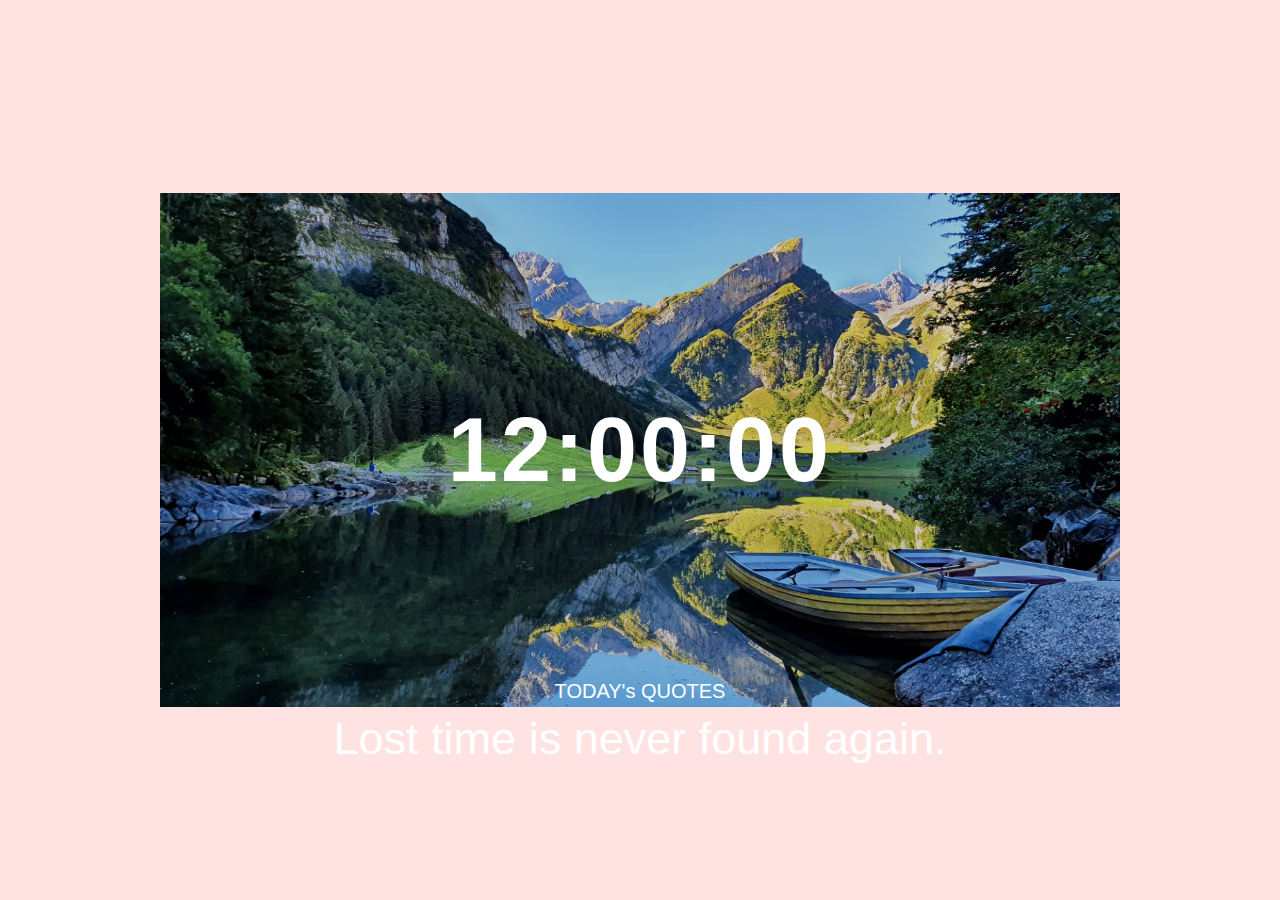
<file: CurrentTimeOnHTMLWebsite/index.html>
<!DOCTYPE html>
<html lang="en">
  <head>
    <meta charset="UTF-8" />
    <meta http-equiv="X-UA-Compatible" content="IE=edge" />
    <meta name="viewport" content="width=device-width, initial-scale=1.0" />
    <link rel="stylesheet" href="style.css" />
    <title>Current Time</title>
  </head>
  <body>
    <div class="container">
      <img src="image.png" alt="" />
      <h1 id="current-time">12:00:00</h1>
      <div class="quotes">
        <p>TODAY's QUOTES</p>
        <h2>Lost time is never found again.</h2>
      </div>
    </div>

    <script src="index.js"></script>
  </body>
</html>
</file>
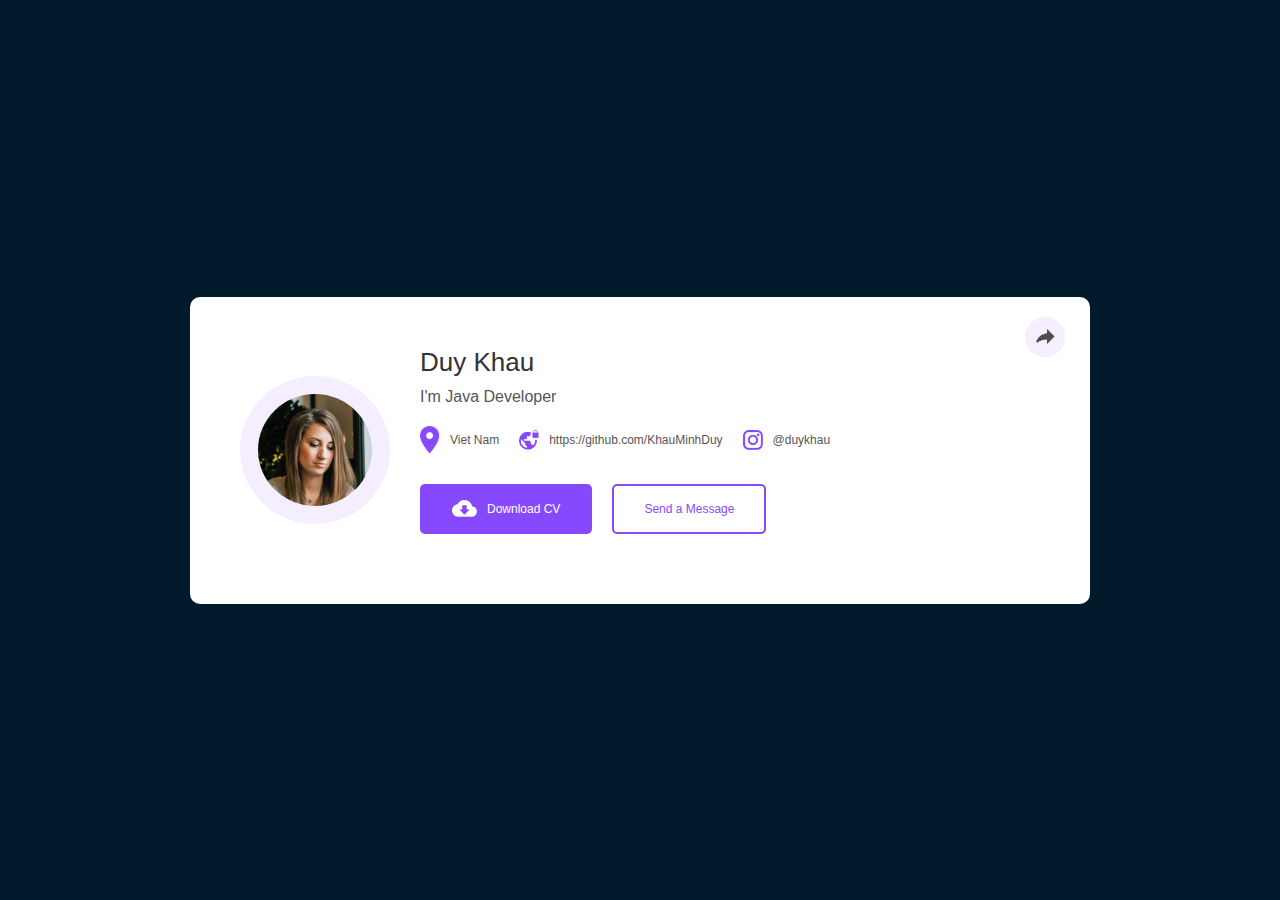
<file: MakeProfileCard/index.html>
<!DOCTYPE html>
<html lang="en">
  <head>
    <meta charset="UTF-8" />
    <meta http-equiv="X-UA-Compatible" content="IE=edge" />
    <meta name="viewport" content="width=device-width, initial-scale=1.0" />
    <link rel="stylesheet" href="style.css" />
    <title>Make Profile Card</title>
  </head>
  <body>
    <div class="container">
      <div class="card">
        <img src="images/image.png" alt="" class="profile-img" />
        <div class="info">
          <h1>Duy Khau</h1>
          <p>I'm Java Developer</p>
          <ul>
            <li><img src="images/location.png" alt="" />Viet Nam</li>
            <li>
              <img
                src="images/website.png"
                alt=""
              />https://github.com/KhauMinhDuy
            </li>
            <li><img src="images/instagram.png" alt="" />@duykhau</li>
          </ul>
          <div class="links">
            <a href="#"><img src="images/download.png" alt="" />Download CV</a>
            <a href="#" class="msg-btn">Send a Message</a>
          </div>
        </div>
        <img src="images/share.png" alt="" class="share-icon" />
      </div>
    </div>
  </body>
</html>
</file>
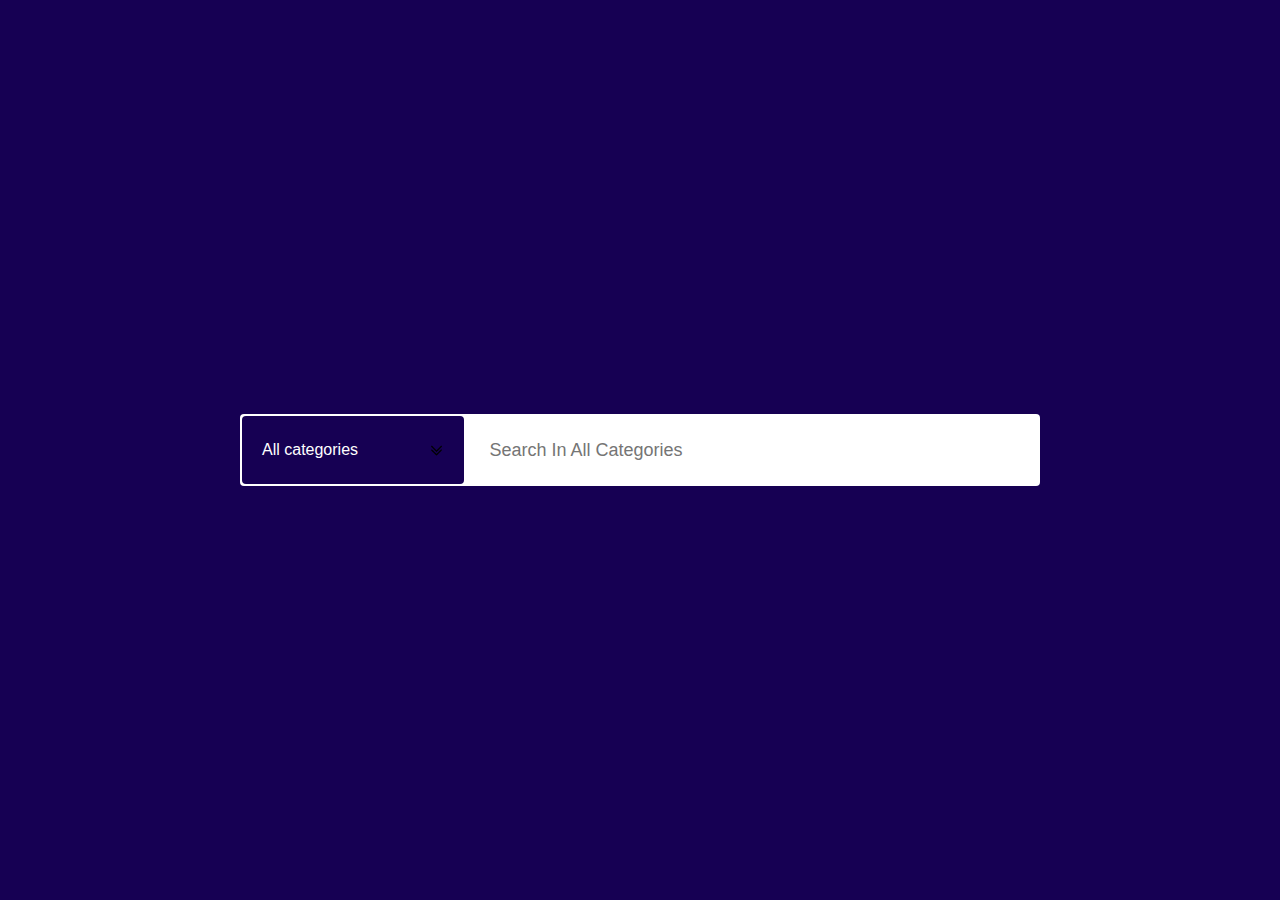
<file: MakeSearchBarWithDropdown/index.html>
<!DOCTYPE html>
<html lang="en">
  <head>
    <meta charset="UTF-8" />
    <meta http-equiv="X-UA-Compatible" content="IE=edge" />
    <meta name="viewport" content="width=device-width, initial-scale=1.0" />
    <link rel="stylesheet" href="style.css" />
    <title>Make Search Bar Dropdown</title>
  </head>
  <body>
    <div class="container">
      <div class="search-bar">
        <div id="select">
          <p id="selectText">All categories</p>
          <img src="arrow.png" alt="" />
          <ul id="list">
            <li class="options">All categories</li>
            <li class="options">Electronics</li>
            <li class="options">Furniture</li>
            <li class="options">Sports</li>
            <li class="options">Fashion</li>
          </ul>
        </div>
        <input
          type="text"
          placeholder="Search In All Categories"
          id="inputField"
        />
      </div>
    </div>

    <script src="index.js"></script>
  </body>
</html>
</file>
<file: CurrentTimeOnHTMLWebsite/style.css>
* {
  margin: 0;
  padding: 0;
  font-family: "poppins", sans-serif;
  box-sizing: border-box;
}

.container {
  width: 100%;
  height: 100vh;
  background: #ffe3e3;
  display: flex;
  align-items: center;
  justify-content: center;
  position: relative;
}

.container img {
  width: 75%;
}

.container h1 {
  position: absolute;
  top: 50%;
  left: 50%;
  transform: translate(-50%, -50%);
  color: #fff;
  font-size: 90px;
  font-weight: 600;
  letter-spacing: 3px;
}

.quotes {
  width: 100%;
  position: absolute;
  text-align: center;
  bottom: 15%;
  color: #fff;
  font-size: 20px;
  font-weight: 500;
}

.quotes h2 {
  font-size: 45px;
  margin-top: 10px;
  font-weight: 500;
}
</file>
<file: MakeProfileCard/style.css>
* {
  margin: 0;
  padding: 0;
  font-family: "poppins", sans-serif;
  box-sizing: border-box;
}

.container {
  width: 100%;
  height: 100vh;
  background: #001a2b;
  display: flex;
  align-items: center;
  justify-content: center;
}

.card {
  background: #fff;
  display: flex;
  align-items: center;
  padding: 50px;
  width: 900px;
  border-radius: 10px;
  position: relative;
}

.profile-img {
  width: 150px;
  border-radius: 50%;
  border: 18px solid #f4eeff;
}

.info {
  margin-left: 30px;
  color: #555;
  font-weight: 500;
}

.info h1 {
  font-size: 26px;
  font-weight: 500;
  color: #333;
  margin-bottom: 10px;
}

.info ul {
  display: flex;
  align-items: center;
  margin: 10px 0 30px;
}

.info ul li {
  list-style: none;
  display: inline-flex;
  align-items: center;
  font-size: 12px;
  margin-right: 20px;
  margin-top: 10px;
}

.info ul li img {
  width: 20px;
  margin-right: 10px;
}

.links {
  display: flex;
  align-items: center;
  margin: 20px 0;
}

.links a {
  text-decoration: none;
  display: inline-flex;
  align-items: center;
  height: 50px;
  background: #8749fd;
  color: #fff;
  border-radius: 5px;
  border: 2px solid #8749fd;
  padding: 10px 30px;
  margin-right: 20px;
  font-size: 12px;
}

.links a img {
  width: 25px;
  margin-right: 10px;
}

.links .msg-btn {
  background: #fff;
  color: #8749fd;
}

.share-icon {
  width: 40px;
  position: absolute;
  top: 20px;
  right: 25px;
  background: #f4eeff;
  padding: 10px;
  border-radius: 50%;
  cursor: pointer;
}
</file>
<file: MakeSearchBarWithDropdown/style.css>
* {
  margin: 0;
  padding: 0;
  font-family: "poppins", sans-serif;
  box-sizing: border-box;
}

.container {
  background: #160053;
  width: 100%;
  height: 100vh;
  display: flex;
  align-items: center;
  justify-content: center;
}

.search-bar {
  width: 90%;
  background: #fff;
  max-width: 800px;
  display: flex;
  padding: 2px;
  border-radius: 4px;
}

#select {
  background: #160053;
  display: flex;
  align-items: center;
  justify-content: space-between;
  color: #fff;
  width: 300px;
  padding: 25px 20px;
  cursor: pointer;
  position: relative;
  border-radius: 4px;
}

#select img {
  width: 15px;
}

#select ul {
  position: absolute;
  top: 120%;
  left: 0%;
  list-style: none;
  background: #fff;
  color: #555;
  width: 100%;
  border-radius: 4px;
  max-height: 0;
  overflow: hidden;
  transition: max-height 0.5s;
}

#select ul li {
  padding: 10px 20px;
  cursor: pointer;
}

.search-bar input {
  padding: 10px 25px;
  width: 100%;
  border: none;
  outline: none;
  font-size: 18px;
}

#select ul.open {
  max-height: 300px;
}
</file>
